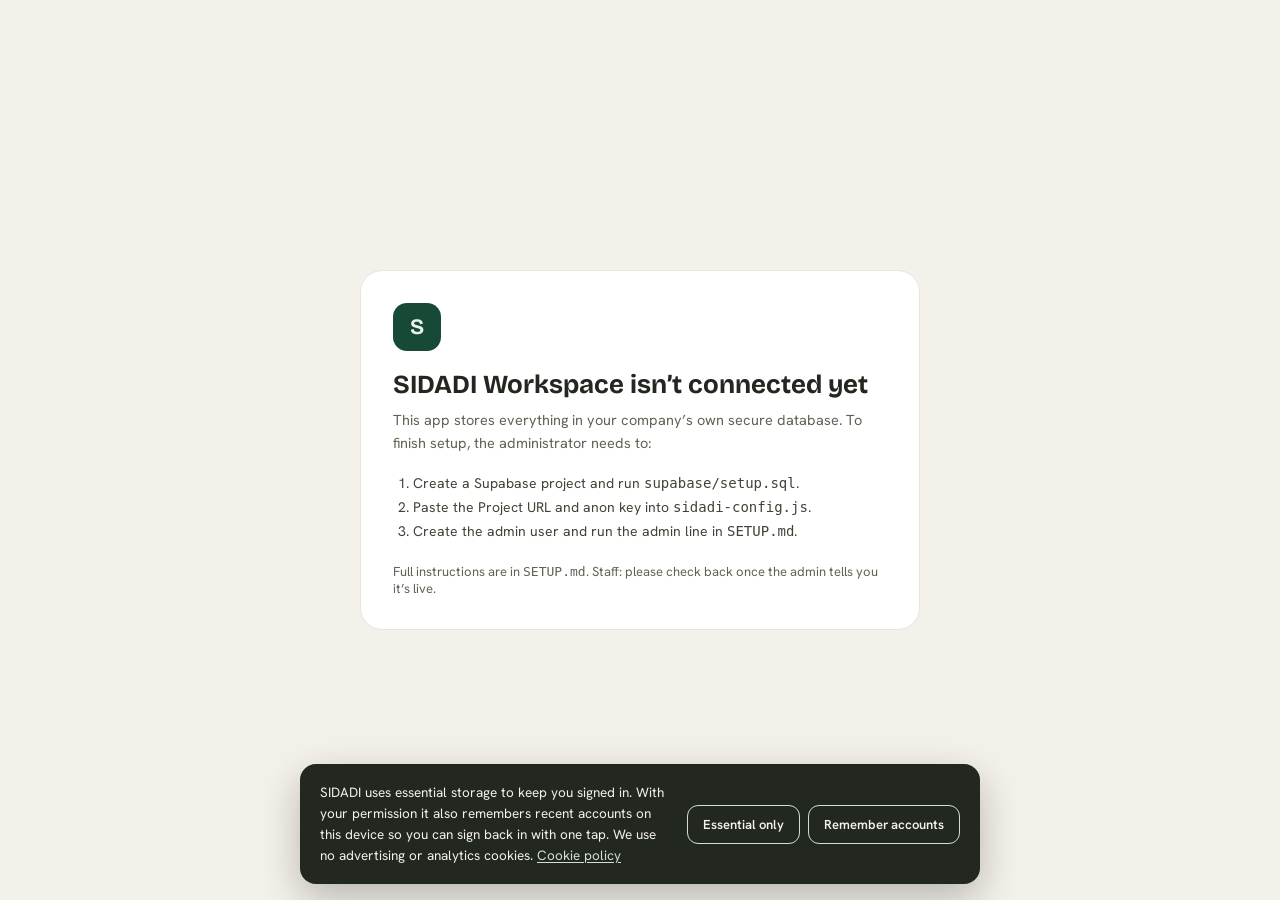
<file: index.html>
<!DOCTYPE html>
<html><head><meta charset="utf-8"><title>SIDADI Workspace</title>
<meta http-equiv="refresh" content="0; url=SIDADI%20Workspace.dc.html">
<script>location.replace('SIDADI%20Workspace.dc.html'+location.search+location.hash);</script>
</head><body><a href="SIDADI%20Workspace.dc.html">Open SIDADI Workspace</a></body></html>
</file>
